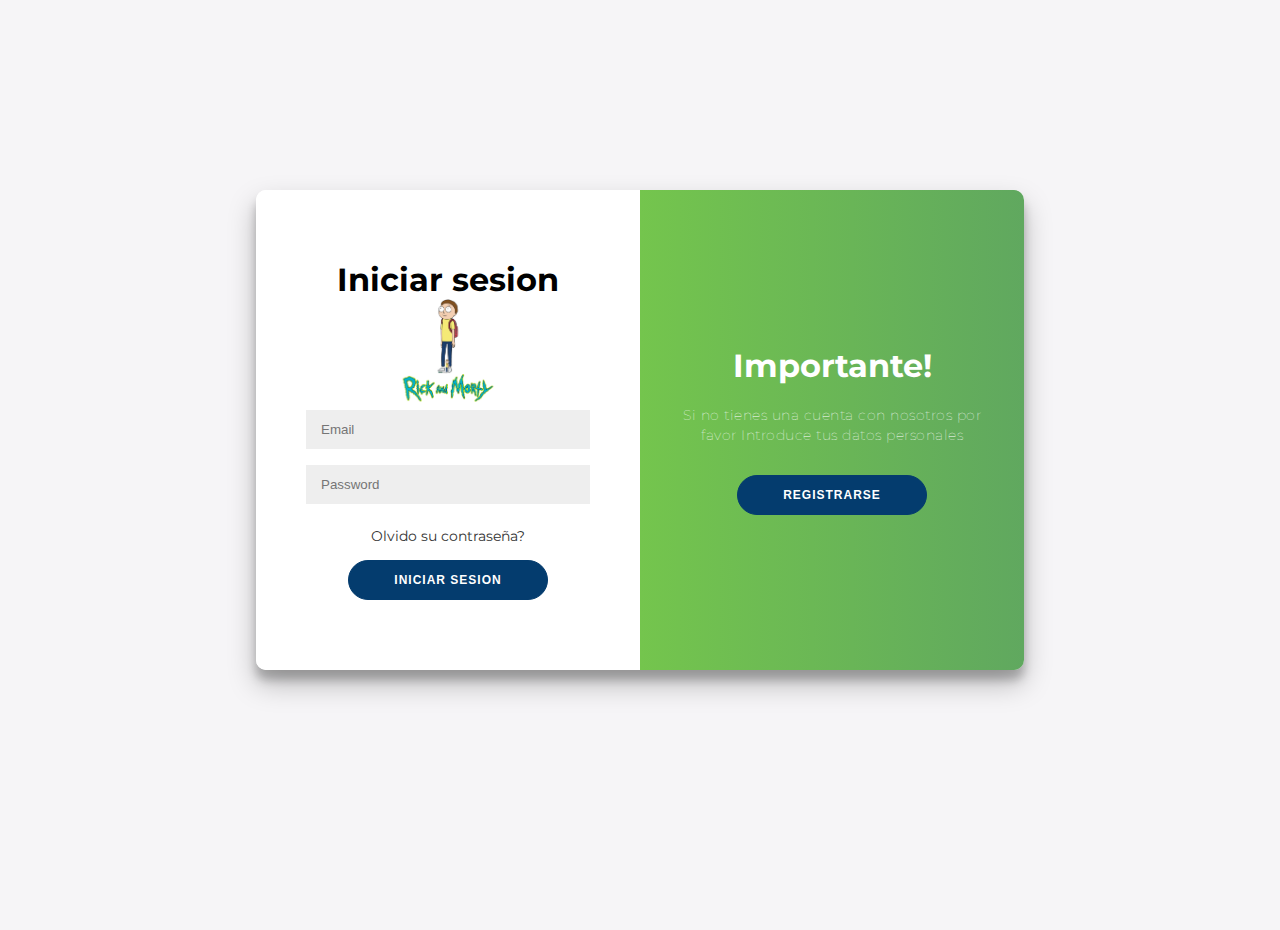
<file: index.html>
<!DOCTYPE html>
<html lang="en">
<head>
    <meta charset="UTF-8">
    <meta name="viewport" content="width=device-width, initial-scale=1.0">
    <link rel="stylesheet" href="./styles/slider.css">
    <title>Rick and Morty</title>
</head>
<body>
    <h1></h1>
    
<div class="container" id="container">
	<div class="form-container sign-up-container">
		<form action="#" id="formulario_registro">
			<h1>Crear cuenta</h1>
            <img src="./img/rick.jpg" width="50px">
            <img src="./img/logo.png" width="100px">
			<input id="usuario" name="usuario" type="text" placeholder="Usuario" required>
			<input id="email" name="email" type="email" placeholder="Correo electronico" required />
			<input id="password" name="password" type="password" placeholder="Contraseña" required />
           
			<div id="resultado"></div>
			<button type="submit">Registrarse</button>
		</form>
		
	</div>
	<div class="form-container sign-in-container">
		<form action="#" id="formulario_inicio">
			<h1>Iniciar sesion</h1>
            <img src="./img/morty.jpg" width="50px">
            <img src="./img/logo.png" width="100px">
			<span></span>
			<input id="emailIS" name="emailIS" type="email" placeholder="Email" />
			<input id="passwordIS" name="passwordIS" type="password" placeholder="Password" />
			<a href="#">Olvido su contraseña?</a>
			<button type="submit">Iniciar sesion</button>
		</form>
	</div>
	<div class="overlay-container">
		<div class="overlay">
			<div class="overlay-panel overlay-left">
				<h1>Bienvenido!</h1>
				<p>Para mantenerse conectado con nosotros, inicie sesión con su información personal.</p>
				<button class="ghost" id="signIn">Iniciar sesion</button>
			</div>
			<div class="overlay-panel overlay-right">
				<h1>Importante!</h1>
				<p>Si no tienes una cuenta con nosotros por favor Introduce tus datos personales</p>
				<button class="ghost" id="signUp">Registrarse</button>
			</div>
		</div>
	</div>
</div>

<script src="./auth.js"></script>
<script src="./slider.js"></script>
</body>
</html>
</file>
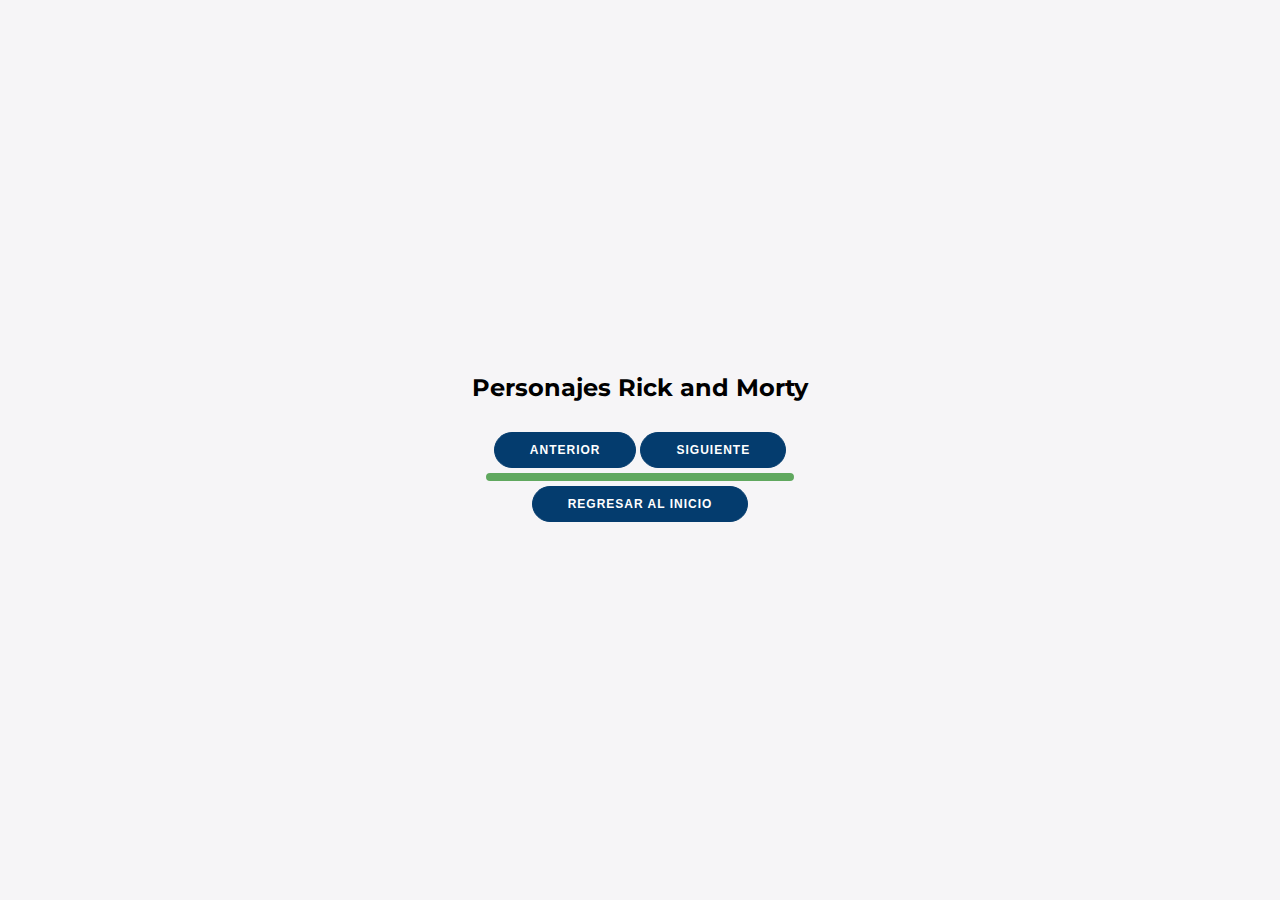
<file: characters.html>
<!DOCTYPE html>
<html lang="es">
<head>
  <meta charset="UTF-8">
  <title>Rick and Morty</title>
  <link rel="stylesheet" href="./styles/characters.css">
</head>
<body>

  <h2>Personajes Rick and Morty</h2>
  
      <div id="usuarioLogueado" class="ghost"> 
        <script>
            const parametro = new
            URLSearchParams(window.location.search);
            const email = parametro.get("email")
            document.getElementById("usuarioLogueado").textContent = email
            
        </script>
    </div>

  <div class="buttons">
    <button id="prev">Anterior</button>
    <button id="next">Siguiente</button>
  </div>
  <div class="carousel">
    <div class="carousel-track" id="carousel-track">
      <!-- Contenido -->
    </div>
  </div>

<div class="button">
    <button id="menu" onclick="menu()">Regresar al Inicio</button>
</div>

  <script src="./characters.js"></script>
  <script src="./auth.js"></script> 
  
</body>
</html>
</file>
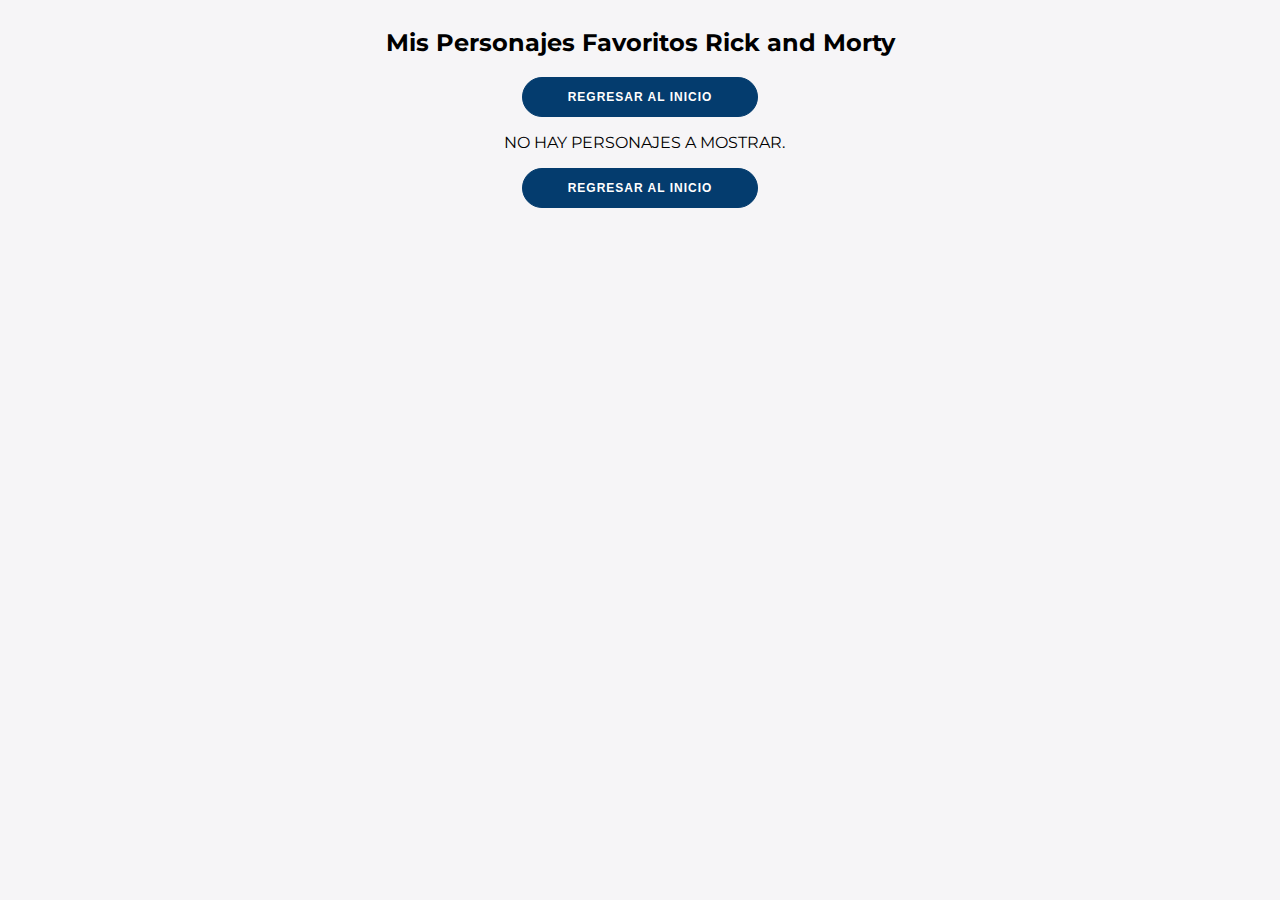
<file: favorites.html>
<!DOCTYPE html>
<html lang="es">
<head>
  <meta charset="UTF-8">
  <link rel="stylesheet" href="./styles/favorites.css">
  
  <title>Rick and Morty</title>
</head>
<body>
  <h2>Mis Personajes Favoritos Rick and Morty</h2>

      <div id="usuarioLogueado" class="ghost"> 
        <script>
            const parametro = new
            URLSearchParams(window.location.search);
            const email = parametro.get("email")
            document.getElementById("usuarioLogueado").textContent = email
            
        </script>
    </div>

  <div class="button">
    <button id="menu" onclick="menu()">Regresar al Inicio</button>
</div>
  <div>
  <div class="characters" id="favoritos-container"></div>
</div>

<div class="button">
    <button id="menu" onclick="menu()">Regresar al Inicio</button>
    
</div>

  
  <script src="./favorites.js"></script>

  
</body>
</html>
</file>
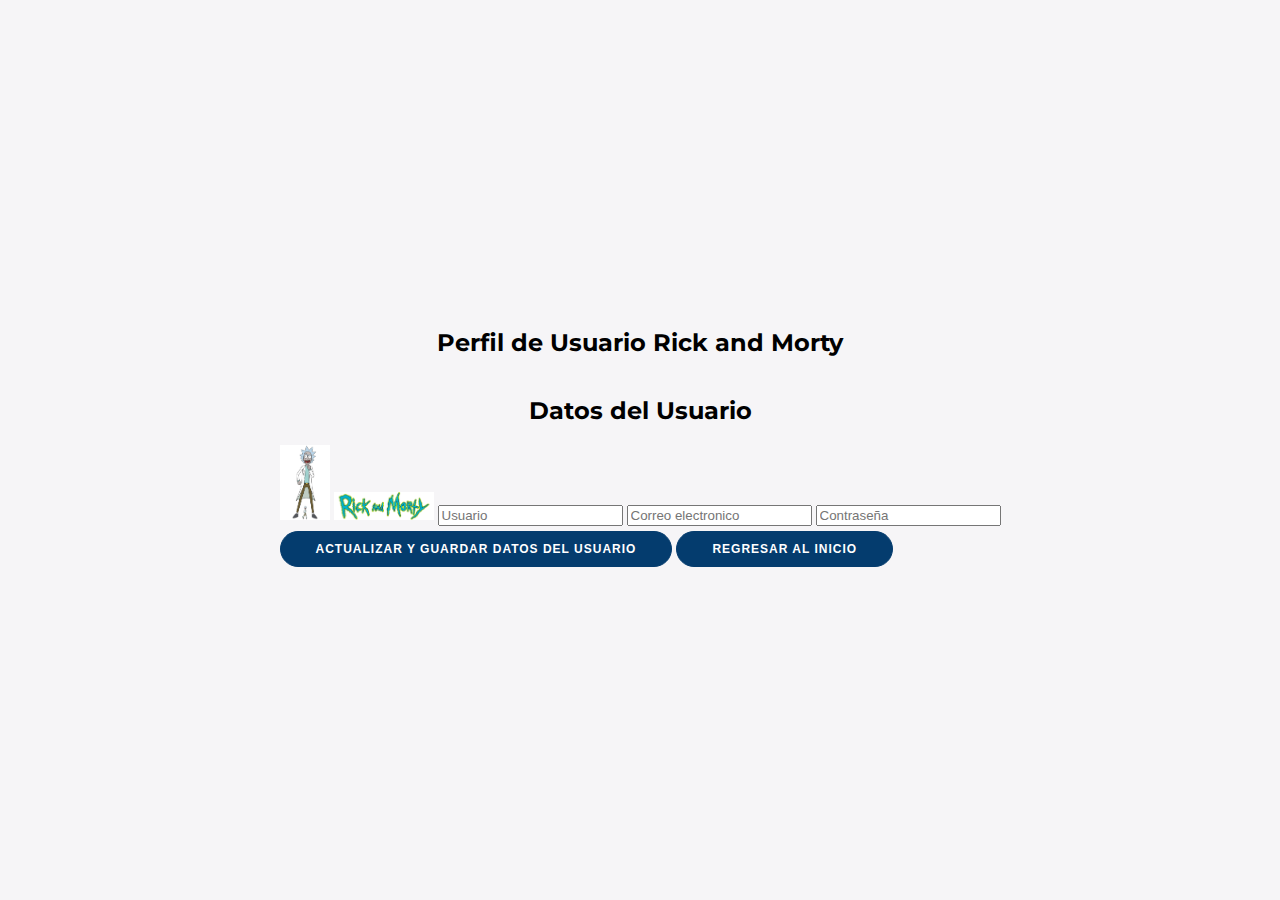
<file: profile.html>
<!DOCTYPE html>
<html lang="en">
<head>
    <meta charset="UTF-8">
    <meta name="viewport" content="width=device-width, initial-scale=1.0">
    <link rel="stylesheet" href="./styles/characters.css">
    <title>Rick and Morty</title>
</head>
<body>
    <div>
        <h2>Perfil de Usuario Rick and Morty</h2>
    </div>

     <div id="usuarioLogueado" class=""> 
        <script>
            const parametro = new
            URLSearchParams(window.location.search);
            const email = parametro.get("email")
            document.getElementById("usuarioLogueado").textContent = email
        </script>
        
    </div>

    <div class="container" id="container">
	<div class="form-container sign-up-container">
		<form id="formulario_registro">
			<h2 style="text-align: center;">Datos del Usuario</h2>
            <img src="./img/rick.jpg" width="50px">
            <img src="./img/logo.png" width="100px">
			<input id="usuario" name="usuario" type="text" placeholder="Usuario" required>
			<input id="email" name="email" type="email" placeholder="Correo electronico" required />
			<input id="password" name="password" type="password" placeholder="Contraseña" required />
           
			<div id="resultado"></div>

            <button type="submit" onclick="actualizarPerfil()">Actualizar y Guardar Datos del usuario</button>
            <button type="button" onclick="menu()">Regresar al Inicio</button>
		</form>
		
	</div>
    <script src="./auth.js"></script>  
    <script src="./profile.js"></script>


    
</body>
</html>
</file>
<file: styles/slider.css>
@import url('https://fonts.googleapis.com/css?family=Montserrat:400,800');

* {
	box-sizing: border-box;
}

body {
	background: #f6f5f7;
	display: flex;
	justify-content: center;
	align-items: center;
	flex-direction: column;
	font-family: 'Montserrat', sans-serif;
	height: 100vh;
	margin: -20px 0 50px;
}

h1 {
	font-weight: bold;
	margin: 0;
}

h2 {
	text-align: center;
}

p {
	font-size: 14px;
	font-weight: 100;
	line-height: 20px;
	letter-spacing: 0.5px;
	margin: 20px 0 30px;
}

span {
	font-size: 12px;
}

a {
	color: #333;
	font-size: 14px;
	text-decoration: none;
	margin: 15px 0;
}

button {
	border-radius: 20px;
	border: 1px solid #043c6e;
	background-color: #043c6e;
	color: #FFFFFF;
	font-size: 12px;
	font-weight: bold;
	padding: 12px 45px;
	letter-spacing: 1px;
	text-transform: uppercase;
	transition: transform 80ms ease-in;
}

button:active {
	transform: scale(0.95);
}

button:focus {
	outline: none;
}

button.ghost {
	background-color:#043c6e;
	border-color: #043c6e;
}

form {
	background-color: #FFFFFF;
	display: flex;
	align-items: center;
	justify-content: center;
	flex-direction: column;
	padding: 0 50px;
	height: 100%;
	text-align: center;
}

input {
	background-color: #eee;
	border: none;
	padding: 12px 15px;
	margin: 8px 0;
	width: 100%;
}

.container {
	background-color: #fff;
	border-radius: 10px;
  	box-shadow: 0 14px 28px rgba(0,0,0,0.25), 
			0 10px 10px rgba(0,0,0,0.22);
	position: relative;
	overflow: hidden;
	width: 768px;
	max-width: 100%;
	min-height: 480px;
}

.form-container {
	position: absolute;
	top: 0;
	height: 100%;
	transition: all 0.6s ease-in-out;
}

.sign-in-container {
	left: 0;
	width: 50%;
	z-index: 2;
}

.container.right-panel-active .sign-in-container {
	transform: translateX(100%);
}

.sign-up-container {
	left: 0;
	width: 50%;
	opacity: 0;
	z-index: 1;
}

.container.right-panel-active .sign-up-container {
	transform: translateX(100%);
	opacity: 1;
	z-index: 5;
	animation: show 0.6s;
}

@keyframes show {
	0%, 49.99% {
		opacity: 0;
		z-index: 1;
	}
	
	50%, 100% {
		opacity: 1;
		z-index: 5;
	}
}

.overlay-container {
	position: absolute;
	top: 0;
	left: 50%;
	width: 50%;
	height: 100%;
	overflow: hidden;
	transition: transform 0.6s ease-in-out;
	z-index: 100;
}

.container.right-panel-active .overlay-container{
	transform: translateX(-100%);
}

.overlay {
	background: #60a85f;
	background: -webkit-linear-gradient(to right, #88e23b, #60a85f);
	background: linear-gradient(to right, #88e23b, #60a85f);
	background-repeat: no-repeat;
	background-size: cover;
	background-position: 0 0;
	color: #FFFFFF;
	position: relative;
	left: -100%;
	height: 100%;
	width: 200%;
  	transform: translateX(0);
	transition: transform 0.6s ease-in-out;
}

.container.right-panel-active .overlay {
  	transform: translateX(50%);
}

.overlay-panel {
	position: absolute;
	display: flex;
	align-items: center;
	justify-content: center;
	flex-direction: column;
	padding: 0 40px;
	text-align: center;
	top: 0;
	height: 100%;
	width: 50%;
	transform: translateX(0);
	transition: transform 0.6s ease-in-out;
}

.overlay-left {
	transform: translateX(-20%);
}

.container.right-panel-active .overlay-left {
	transform: translateX(0);
}

.overlay-right {
	right: 0;
	transform: translateX(0);
}

.container.right-panel-active .overlay-right {
	transform: translateX(20%);
}

.social-container {
	margin: 20px 0;
}

.social-container a {
	border: 1px solid #DDDDDD;
	border-radius: 50%;
	display: inline-flex;
	justify-content: center;
	align-items: center;
	margin: 0 5px;
	height: 40px;
	width: 40px;
}

footer {
    background-color: #222;
    color: #fff;
    font-size: 14px;
    bottom: 0;
    position: fixed;
    left: 0;
    right: 0;
    text-align: center;
    z-index: 999;
}

footer p {
    margin: 10px 0;
}

footer i {
    color: red;
}

footer a {
    color: #3c97bf;
    text-decoration: none;
}
</file>
<file: styles/characters.css>
@import url('https://fonts.googleapis.com/css?family=Montserrat:400,800');

body {
  margin-top: -10px;
	background: #f6f5f7;
	display: flex;
	justify-content: center;
	align-items: center;
	flex-direction: column;
	font-family: 'Montserrat', sans-serif;
	height: 100vh;

}

.carousel {
  width: 300px;
  margin: 0 auto;
  overflow: hidden;
  border: 4px solid #60a85f;
  border-radius: 10px;
}

.carousel-track {
  display: flex;
  transition: transform 0.5s ease-in-out;
}

.carousel-slide {
  min-width: 300px;
  box-sizing: border-box;
  padding: 10px;
}

.carousel-slide img {
  width: 100%;
  height: auto;
  border-radius: 8px;
}

.character-info {
  margin-top: 8px;
  font-size: 14px;
  background: #60a85f;
	background: -webkit-linear-gradient(to right, #88e23b, #60a85f);
	background: linear-gradient(to right, #88e23b, #60a85f);
  background-repeat: no-repeat;
	background-size: cover;
	background-position: 0 0;
  color: white;
  padding: 10px;
  border-radius: 6px;
  text-align: left;
}

.buttons {
  margin-top: 5px;
    
  
}

button {
  margin-top: 5px;
  margin-bottom: 5px;
	border-radius: 20px;
	border: 1px solid #043c6e;
	background-color: #043c6e;
	color: #FFFFFF;
	font-size: 12px;
	font-weight: bold;
	padding: 10px 35px;
	letter-spacing: 1px;
	text-transform: uppercase;
	transition: transform 80ms ease-in;
}



.favorite-btn {
  background: none;
  border:none;
  font-size: 45px;
  /*cursor: pointer;*/
  color: white;
  float: right;
}

.favorite-btn.favoritoRickMorty {
color: gold;
}

.ghost {
  color: #FFFFFF;
  font-size: 0%;
}
</file>
<file: styles/favorites.css>
@import url('https://fonts.googleapis.com/css?family=Montserrat:400,800');

 body {
    
	background: #f6f5f7;
	display: flex;
	justify-content: center;
	align-items: center;
	flex-direction: column;
	font-family: 'Montserrat', sans-serif;
}

.character {  
    padding: 10px;
    margin: 10px;
    margin-top: 8px;
    font-size: 14px;
    display: inline-block;
    width: 300px;
    background: #60a85f;
    background: -webkit-linear-gradient(to right, #88e23b, #60a85f);
    background: linear-gradient(to right, #88e23b, #60a85f);
    background-repeat: no-repeat;
	background-size: cover;
	background-position: 0 0;
    color: white;
    padding: 10px;
    border-radius: 6px;
    text-align: left; 
    }


.character img {
    width: 100%;
    border-radius: 8px;
    align-content: center;
}

button {
	border-radius: 20px;
	border: 1px solid #043c6e;
	background-color: #043c6e;
	color: #FFFFFF;
	font-size: 12px;
	font-weight: bold;
	padding: 12px 45px;
	letter-spacing: 1px;
	text-transform: uppercase;
	transition: transform 80ms ease-in;
}


.ghost {
  color: #FFFFFF;
  font-size: 0%;
}
</file>
